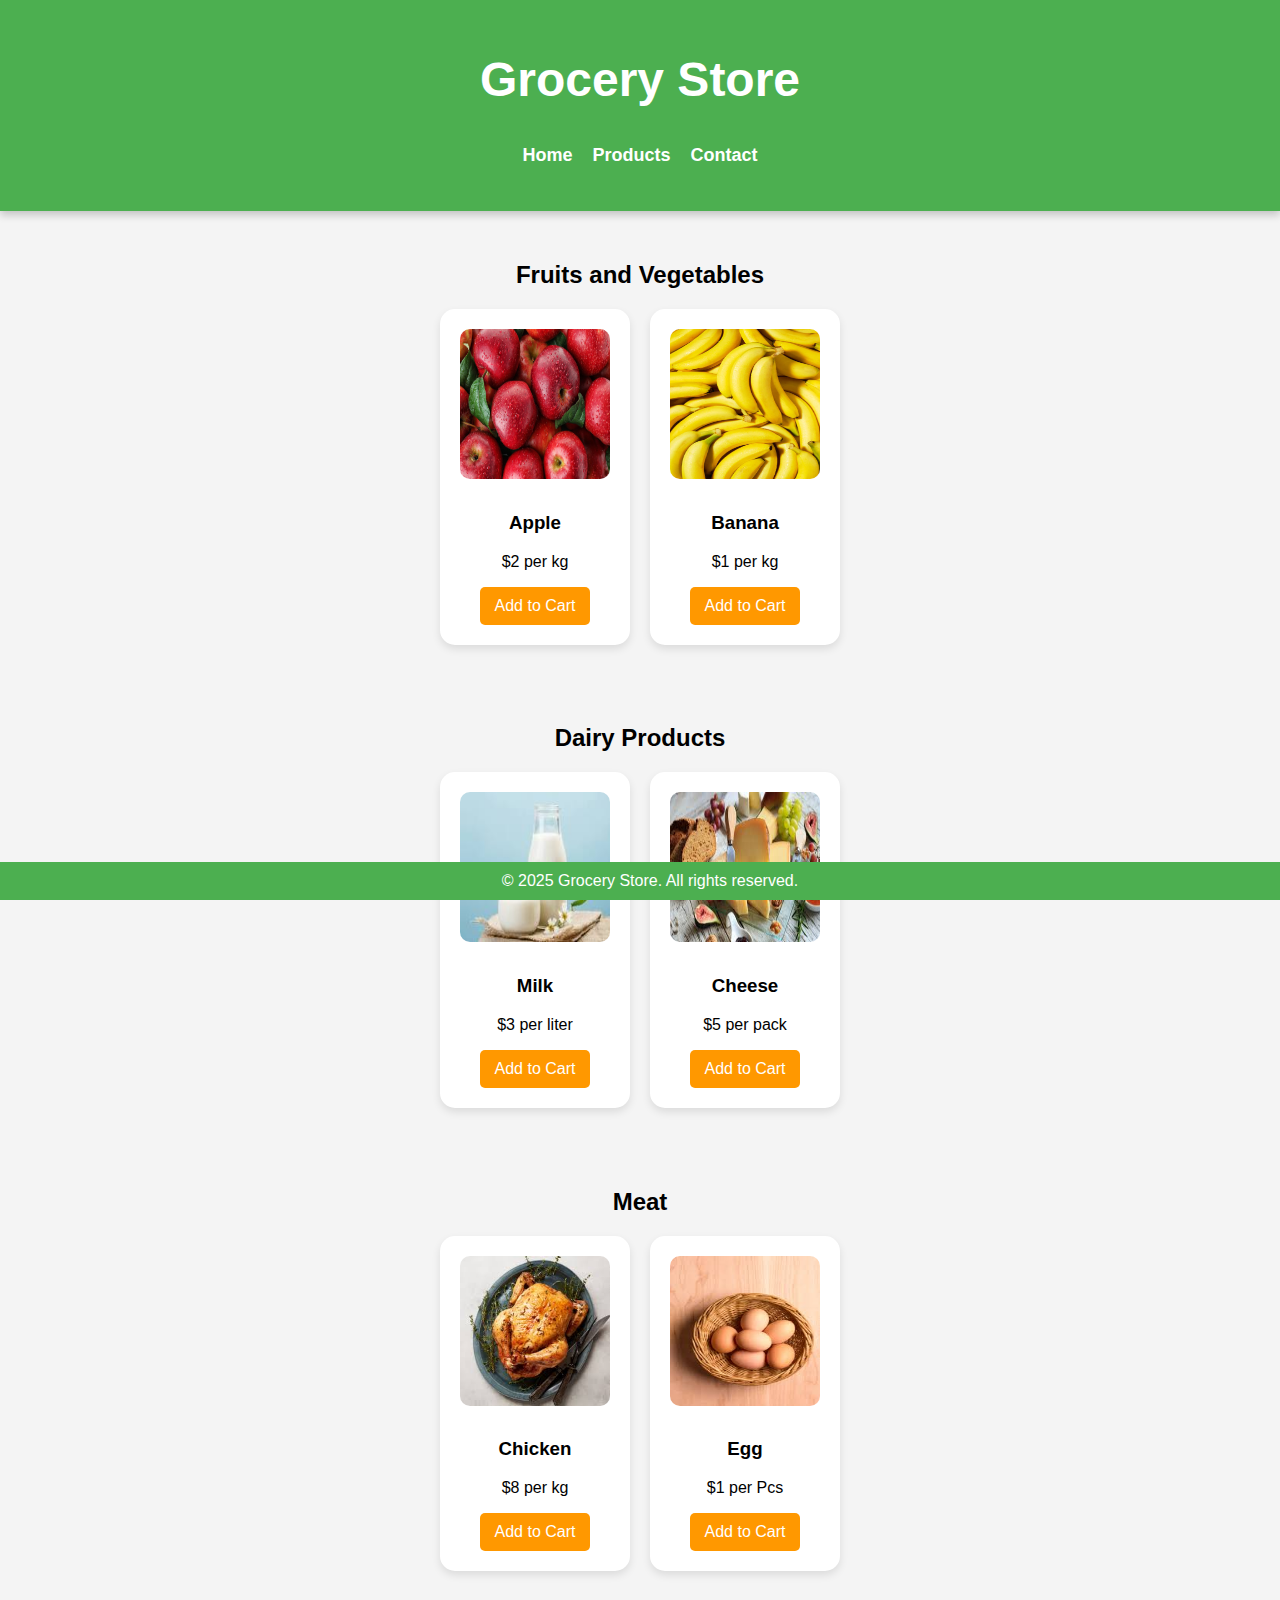
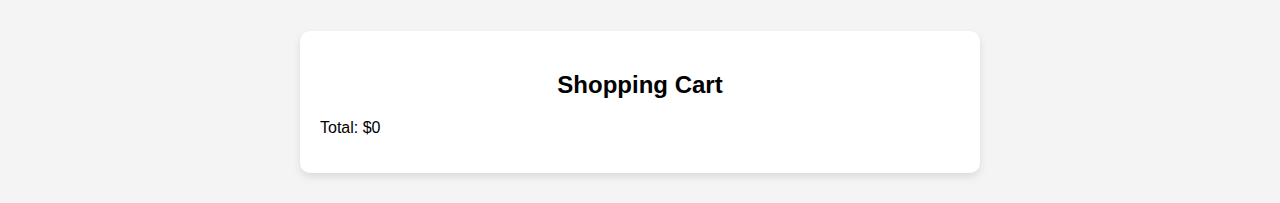
<file: index.html>
<!DOCTYPE html>
<html lang="en">
<head>
    <meta charset="UTF-8">
    <meta name="viewport" content="width=device-width, initial-scale=1.0">
    <title>Grocery Store</title>
    <link rel="stylesheet" href="styles.css">
</head>
<body>
    <header>
        <h1>Grocery Store</h1>
        <nav>
            <ul>
                <li><a href="#home">Home</a></li>
                <li><a href="#fruits-vegetables">Products</a></li>
                <li><a href="contact.html">Contact</a></li>
            </ul>
        </nav>
    </header>
    
    <section id="fruits-vegetables">
        <h2>Fruits and Vegetables</h2>
        <div class="product-list">
            <div class="product">
                <img class="fruit" src="apples.jpg" alt="Apple">
                <h3>Apple</h3>
                <p>$2 per kg</p>
                <button onclick="addToCart('Apple', 2)">Add to Cart</button>
            </div>
            <div class="product">
                <img class="fruit" src="bananas.jpg" alt="Banana">
                <h3>Banana</h3>
                <p>$1 per kg</p>
                <button onclick="addToCart('Banana', 1)">Add to Cart</button>
            </div>
        </div>
    </section>
    
    <section id="dairy-products">
        <h2>Dairy Products</h2>
        <div class="product-list">
            <div class="product">
                <img class="fruit" src="milk.jpeg" alt="Milk">
                <h3>Milk</h3>
                <p>$3 per liter</p>
                <button onclick="addToCart('Milk', 3)">Add to Cart</button>
            </div>
            <div class="product">
                <img class="fruit" src="cheese.jpeg" alt="Cheese">
                <h3>Cheese</h3>
                <p>$5 per pack</p>
                <button onclick="addToCart('Cheese', 5)">Add to Cart</button>
            </div>
        </div>
    </section>
    
    <section id="meat">
        <h2>Meat</h2>
        <div class="product-list">
            <div class="product">
                <img class="fruit" src="chicken.jpeg" alt="Chicken">
                <h3>Chicken</h3>
                <p>$8 per kg</p>
                <button onclick="addToCart('Chicken', 8)">Add to Cart</button>
            </div>
            <div class="product">
                <img class="fruit" src="egg.jpeg" alt="Egg">
                <h3>Egg</h3>
                <p>$1 per Pcs</p>
                <button onclick="addToCart('Egg', 12)">Add to Cart</button>
            </div>
        </div>
    </section>
    
    <section id="cart">
        <h2>Shopping Cart</h2>
        <ul id="cart-items"></ul>
        <p>Total: $<span id="total-price">0</span></p>
    </section>
    <footer>
        &copy; 2025 Grocery Store. All rights reserved.
    </footer>
    
    <script src="script.js"></script>
</body>
</html>
</file>
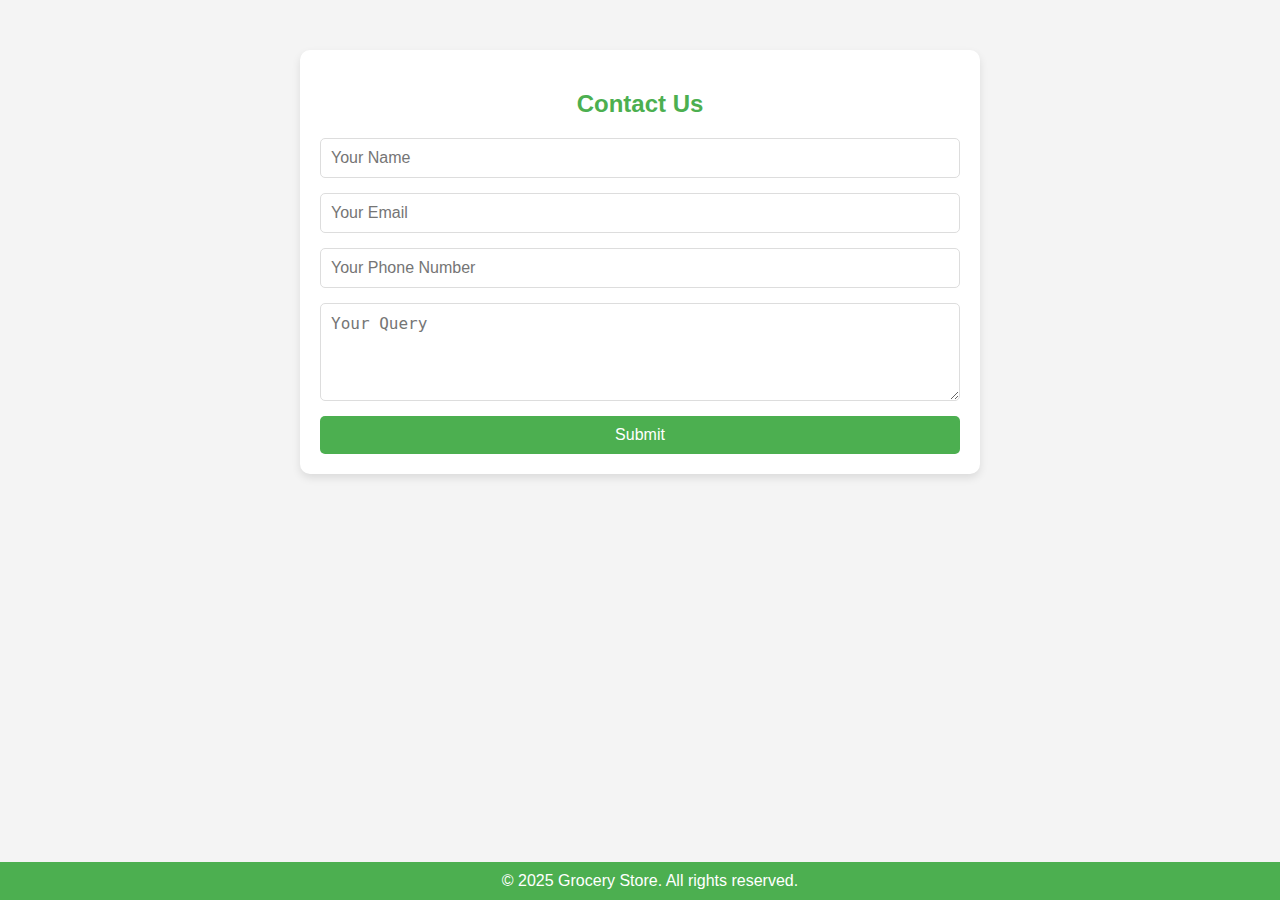
<file: contact.html>
<!DOCTYPE html>
<html lang="en">
<head>
    <meta charset="UTF-8">
    <meta name="viewport" content="width=device-width, initial-scale=1.0">
    <title>Contact Us</title>
    <link rel="stylesheet" href="styles.css">
    <style>
        body {
            font-family: Arial, sans-serif;
            margin: 0;
            padding: 0;
            background-color: #f4f4f4;
        }
        .container {
            width: 50%;
            margin: 50px auto;
            background: white;
            padding: 20px;
            border-radius: 10px;
            box-shadow: 0 4px 8px rgba(0, 0, 0, 0.1);
            text-align: center;
        }
        h2 {
            color: #4CAF50;
        }
        form {
            display: flex;
            flex-direction: column;
            gap: 15px;
        }
        input, textarea {
            padding: 10px;
            border: 1px solid #ddd;
            border-radius: 5px;
            font-size: 16px;
        }
        button {
            background-color: #4CAF50;
            color: white;
            border: none;
            padding: 10px;
            cursor: pointer;
            border-radius: 5px;
            font-size: 16px;
        }
        button:hover {
            background-color: #45a049;
        }
        footer {
            text-align: center;
            padding: 10px;
            background-color: #4CAF50;
            color: white;
            position: fixed;
            bottom: 0;
            width: 100%;
        }
    </style>
</head>
<body>
    <div class="container">
        <h2>Contact Us</h2>
        <form onsubmit="submitForm(event)">
            <input type="text" id="name" placeholder="Your Name" required>
            <input type="email" id="email" placeholder="Your Email" required>
            <input type="tel" id="phone" placeholder="Your Phone Number" required>
            <textarea id="query" placeholder="Your Query" rows="4" required></textarea>
            <button type="submit">Submit</button>
        </form>
    </div>
    
    <footer>
        &copy; 2025 Grocery Store. All rights reserved.
    </footer>
    
    <script>
        function submitForm(event) {
            event.preventDefault();
            alert("We will connect to you shortly");
            location.reload();
        }
    </script>
</body>
</html>
</file>
<file: styles.css>
body {
    font-family: Arial, sans-serif;
    margin: 0;
    padding: 0;
    background-color: #f4f4f4;
}
header {
    background-color: #4CAF50;
    color: white;
    padding: 20px;
    text-align: center;
    font-size: 24px;
    font-weight: bold;
    box-shadow: 0 4px 8px rgba(0, 0, 0, 0.2);
}
nav ul {
    list-style-type: none;
    padding: 0;
    display: flex;
    justify-content: center;
    gap: 20px;
}
nav ul li {
    display: inline;
}
nav ul li a {
    color: white;
    text-decoration: none;
    font-size: 18px;
    font-weight: bold;
}
section {
    padding: 30px;
    text-align: center;
}
.product-list {
    display: flex;
    justify-content: center;
    flex-wrap: wrap;
    gap: 20px;
}
.product {
    background-color: white;
    padding: 20px;
    text-align: center;
    border-radius: 15px;
    box-shadow: 0 4px 8px rgba(0, 0, 0, 0.1);
    transition: transform 0.3s ease;
}
.product:hover {
    transform: scale(1.05);
}
.product img {
    width: 150px;
    height: 150px;
    border-radius: 10px;
    margin-bottom: 10px;
}
button {
    background-color: #ff9800;
    color: white;
    border: none;
    padding: 10px 15px;
    cursor: pointer;
    border-radius: 5px;
    font-size: 16px;
}
button:hover {
    background-color: #e68900;
}
#cart {
    margin: 30px auto;
    padding: 20px;
    background-color: white;
    border-radius: 10px;
    box-shadow: 0 4px 8px rgba(0, 0, 0, 0.1);
    width: 50%;
    text-align: left;
}
#cart h2 {
    text-align: center;
}
#cart-items {
    list-style-type: none;
    padding: 0;
}
#cart-items li {
    display: flex;
    justify-content: space-between;
    align-items: center;
    padding: 10px;
    border-bottom: 1px solid #ddd;
}
.cart-total {
    font-size: 18px;
    font-weight: bold;
    text-align: right;
    margin-top: 10px;
}
.delete-btn {
    background-color: red;
    color: white;
    border: none;
    padding: 5px 10px;
    cursor: pointer;
    border-radius: 5px;
}
.delete-btn:hover {
    background-color: darkred;
}
footer {
            text-align: center;
            padding: 10px;
            background-color: #4CAF50;
            color: white;
            position: fixed;
            bottom: 0;
            width: 100%;
        }
</file>
